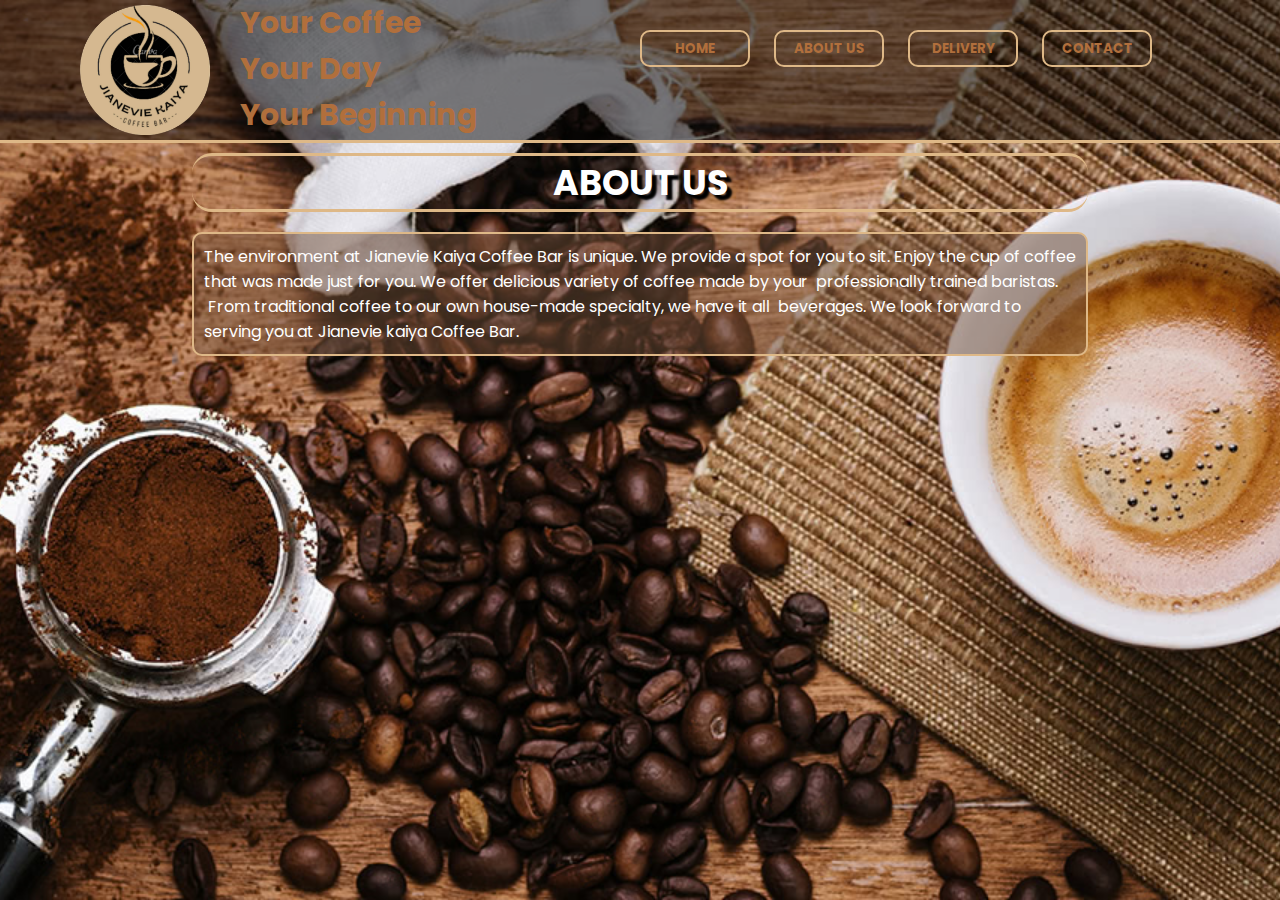
<file: WEB PAGE LAYOUT/about.html>
<!DOCTYPE html>
<html lang="en">
<head>
    <meta charset="UTF-8">
    <meta http-equiv="X-UA-Compatible" content="IE=edge">
    <meta name="viewport" content="width=device-width, initial-scale=1.0">
    <link rel="stylesheet" href="style.css">
    <title>Jianevie kaya Cafe</title>
</head>
<body>
    <header>
    <div class="logo">
        <img src="logo.png" alt="Website's logo" width="130px" height="130px">
    </div>
    <h3>Your coffee <br>
       Your day <br>
       Your beginning
    </h3>
   <div class="navbtns">
    <a href="jianevie kaya.html"><button>Home</button></a>
    <a href="#"><button>About us</button></a>
    <a href="delivery.html"><button>Delivery</button></a>
    <a href="contact.html"><button>Contact</button></a>
   </div>
</header>
    <div class="about">
        <h2>About us</h2>

        <p>
            The environment at Jianevie Kaiya Coffee Bar is unique. We provide a spot for you to sit. Enjoy the cup of coffee that was made just for you. We offer delicious variety of coffee made by your  professionally trained baristas. 
             From traditional coffee to our own house-made specialty, we have it all  beverages. We look forward to serving you at Jianevie kaiya Coffee Bar.
            </p>

    </div>




</body>
</html>
</file>
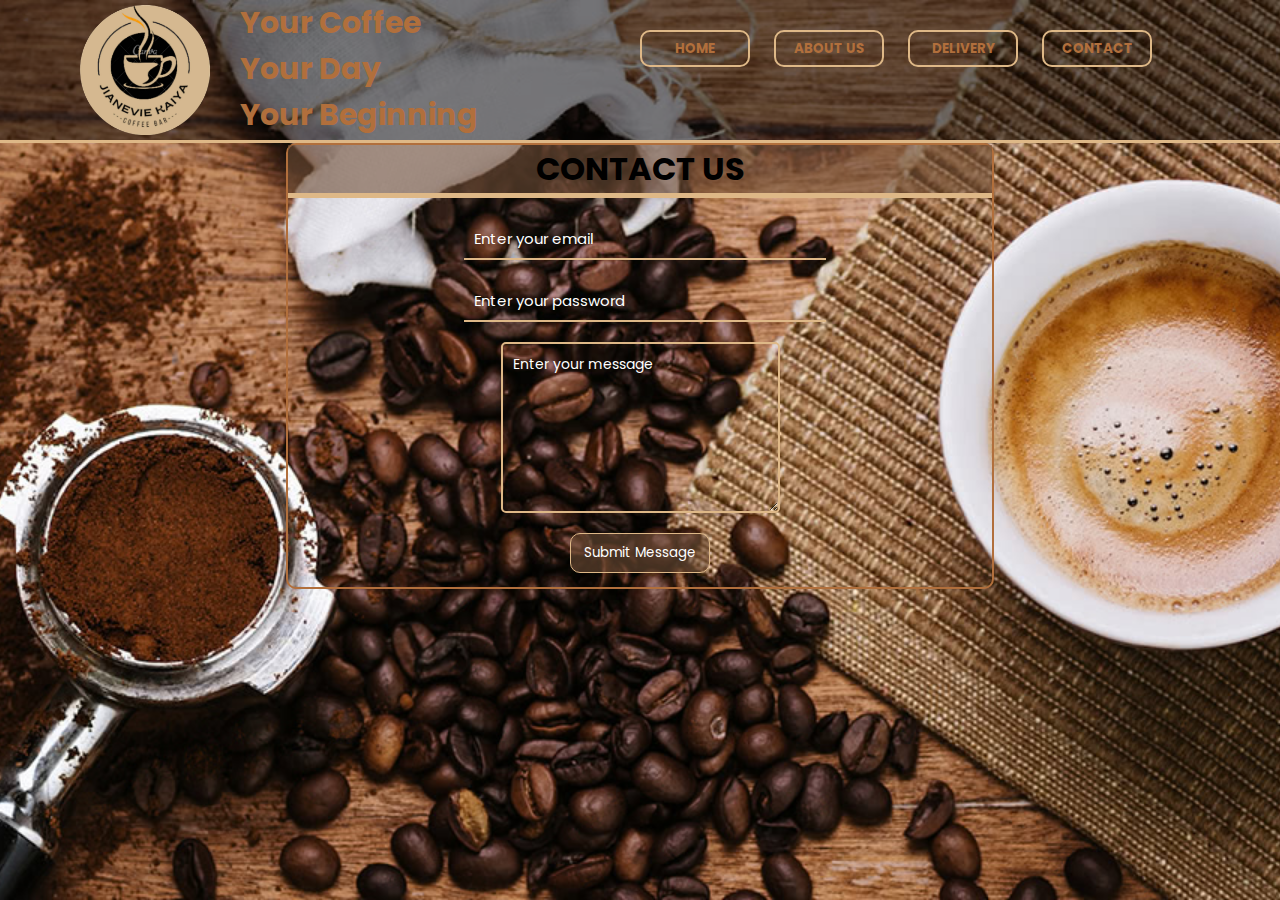
<file: WEB PAGE LAYOUT/contact.html>
<!DOCTYPE html>
<html lang="en">
<head>
    <meta charset="UTF-8">
    <meta http-equiv="X-UA-Compatible" content="IE=edge">
    <meta name="viewport" content="width=device-width, initial-scale=1.0">
    <link rel="stylesheet" href="style.css">
    <title>Jianevie kaya Cafe</title>
</head>
<body>
    <header>
    <div class="logo">
        <img src="logo.png" alt="Website's logo" width="130px" height="130px">
    </div>
    <h3>Your coffee <br>
       Your day <br>
       Your beginning
    </h3>
   <div class="navbtns">
    <a href="jianevie kaya.html"><button>Home</button></a>
    <a href="about.html"><button>About us</button></a>
    <a href="delivery.html"><button>Delivery</button></a>
    <a href="#"><button>Contact</button></a>
   </div>
</header>

      <div class="contact">
        <h1>Contact us</h1>
        <input type="email" name="email" placeholder="Enter your email" required>
        <input type="password" name="password" placeholder="Enter your password" required>
        <textarea type="text" placeholder="Enter your message" cols="20" rows="7"></textarea>
     <button id="submit-btn">Submit Message</button>
  
      </div>
</body>
</html>
</file>
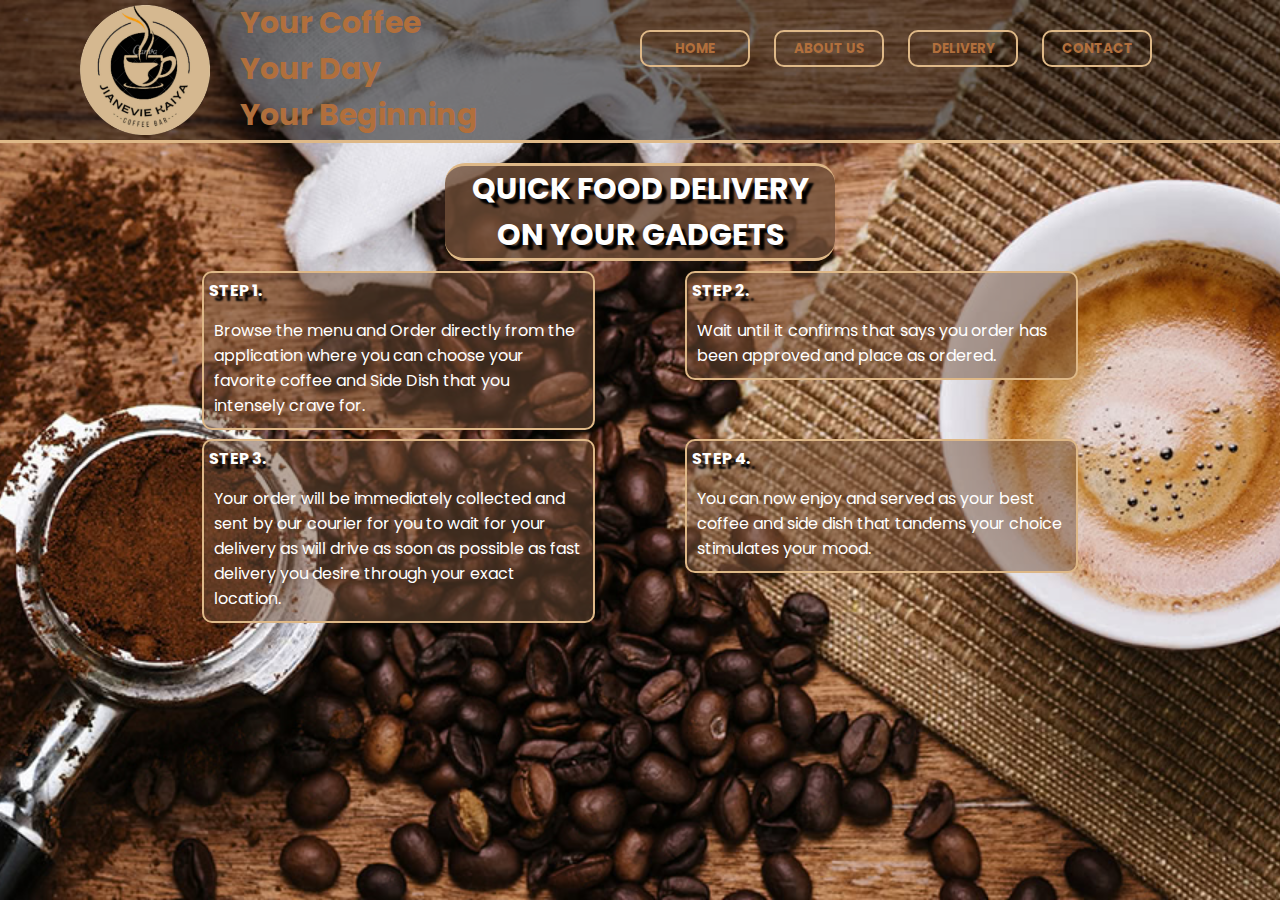
<file: WEB PAGE LAYOUT/delivery.html>
<!DOCTYPE html>
<html lang="en">
<head>
    <meta charset="UTF-8">
    <meta http-equiv="X-UA-Compatible" content="IE=edge">
    <meta name="viewport" content="width=device-width, initial-scale=1.0">
    <link rel="stylesheet" href="style.css">
    <title>Jianevie kaya Cafe</title>
</head>
<body>
    <header>
    <div class="logo">
        <img src="logo.png" alt="Website's logo" width="130px" height="130px">
    </div>
    <h3>Your coffee <br>
       Your day <br>
       Your beginning
    </h3>
   <div class="navbtns">
    <a href="jianivie kaya.html"><button>Home</button></a>
    <a href="about.html"><button>About us</button></a>
    <a href="#"><button>Delivery</button></a>
    <a href="contact.html"><button>Contact</button></a>
   </div>
</header>

  <div class="delivery">
      <h2>QUICK FOOD DELIVERY ON YOUR GADGETS</h2>
    <div class="info1">
        <h4>STEP 2.</h4>
        <p> Wait until it confirms that says you order has been approved and place as ordered.
        </p>
    </div>
    <div class="info2">
        <h4>STEP 1.</h4>
        <p>Browse the menu and Order directly from the application where you can choose your favorite coffee and Side Dish that you intensely crave for.
           
        </p>
    </div>
    <div class="info3">
        <h4>STEP 4.</h4>
        <p>You can now enjoy and served as your best coffee and side dish that tandems your choice stimulates your mood.
        </p>
    </div>
    <div class="info4">
        <h4>STEP 3.</h4>
        <p> Your order will be immediately collected and sent by our courier for you to wait for your delivery as will drive as soon as possible as fast delivery you desire through your exact location.
        </p>
    </div>
  </div>

</body>
</html>
</file>
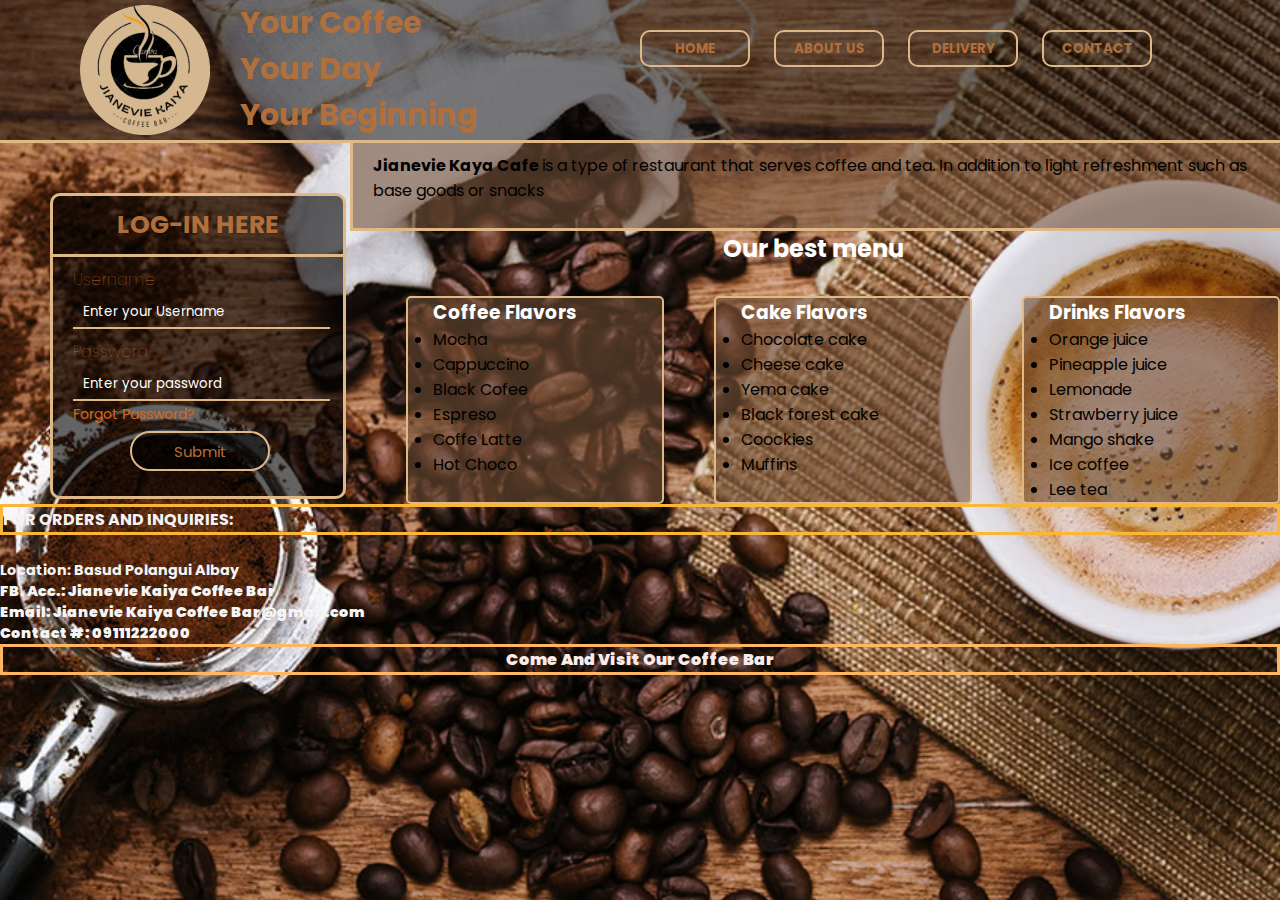
<file: WEB PAGE LAYOUT/jianivie-kaya.html>
<!DOCTYPE html>
<html lang="en">
<head>
    <meta charset="UTF-8">
    <meta http-equiv="X-UA-Compatible" content="IE=edge">
    <meta name="viewport" content="width=device-width, initial-scale=1.0">
    <link rel="stylesheet" href="style.css">
    <title>Jianevie kaya Cafe</title>
</head>
<body>
    <header>
    <div class="logo">
        <img src="logo.png" alt="Website's logo" width="130px" height="130px">
    </div>
    <h3>Your coffee <br>
       Your day <br>
       Your beginning
    </h3>
   <div class="navbtns">
    <a href="#"><button>Home</button></a>
    <a href="about.html"><button>About us</button></a>
    <a href="delivery.html"><button>Delivery</button></a>
    <a href="contact.html"><button>Contact</button></a>
   </div>
</header>

   <div class="loginform">
    <form>
        <h3>Log-in here</h3>
       <h4>Username</h4>
       <input type="text" name="username" placeholder="Enter your Username" required>
       <h4>Password</h4>
       <input type="password" name="password" placeholder="Enter your password" required>
       <a href="#">Forgot Password?</a>
       <button>Submit</button>
    </form>
   </div>
   <main>
    <div class="web-description">
        <p> <strong>Jianevie Kaya Cafe </strong> is a type of restaurant that serves coffee and tea.
        In addition to light refreshment such as base goods or snacks
    </p>
    </div>
    <h2 id="menutext">Our best menu</h2>
    <div class="menu">
   <div class="coffee-flavors">
    <ul>
        <h3>Coffee Flavors</h3>
        <li>Mocha</li>
        <li>Cappuccino</li>
        <li>Black Cofee</li>
        <li>Espreso</li>
        <li>Coffe Latte</li>
        <li>Hot Choco</li>
    </ul>
   </div>
   <div class="cake-flavors">
    <ul>
        <h3>Cake Flavors</h3>
        <li>Chocolate cake</li>
        <li>Cheese cake</li>
        <li>Yema cake</li>
        <li>Black forest cake</li>
        <li>Coockies</li>
        <li>Muffins</li>
    </ul>
   </div>
   <div class="drinks-flavors">
    <ul>
        <h3>Drinks Flavors</h3>
        <li>Orange juice</li>
        <li>Pineapple juice</li>
        <li>Lemonade</li>
        <li>Strawberry juice</li>
        <li>Mango shake</li>
        <li>Ice coffee</li>
        <li>Lee tea</li>
    </ul>
</div>  
</div>
    </main>

<p style= "border: 3px solid rgb(250, 182, 55); font-family: serif; color: rgb(247, 243, 243);">
        <strong> FOR ORDERS AND INQUIRIES:</strong> </u></p>
        
        <br>
        </div>
        <div class="main-text">
        <p style= ""><strong></strong></p>
                <p style= "text-align:left; font-family:serif; color: whitesmoke; font-size: 90%">
                    <strong> Location: Basud Polangui Albay</p>
                <p style= "text-align:left; font-family: serif; color: whitesmoke; font-size: 90%">
                    <strong> FB. Acc.: Jianevie Kaiya Coffee Bar </p>
                <p style= "text-align:left; font-family: serif; color: whitesmoke; font-size: 90%">
                     <strong> Email: Jianevie Kaiya Coffee Bar@gmail.com</p>
                <p style= "text-align:left; font-family: serif; color: whitesmoke; font-size: 90%">
                    <strong> Contact #: 09111222000</p>
                 </strong> </u></p> 
        
        
        </div>
        <p style= "text-align:center; border: 3px solid rgb(255, 182, 98); font-family: serif; color: rgb(250, 235, 235); font-size: 100%">
            <strong> Come And Visit Our Coffee Bar</p>
         </strong> </u></p> 

</body>
</html>
</file>
<file: WEB PAGE LAYOUT/style.css>
@import url('https://fonts.googleapis.com/css2?family=Noto+Sans:wght@700&family=Poppins:wght@400;500;600&display=swap');

* {
    margin: 0;
    padding: 0;
    font-family: "Poppins", sans-serif;
}

/* Main content starts here */

body {
    background-image: url("bg.jpg");
    background-repeat: no-repeat;
    background-size: cover;
    background-attachment: fixed;
    background-position: center;
    overflow-y: scroll;
}

header {
    border-bottom: 3px solid burlywood;
    height: 140px;
    background: rgba(0, 0, 0, 0.5);
}


header .logo img {
    padding-top: 5px;
    float: left;
    margin-left: 80px;
    margin-right: 30px;
}

header h3 {
    color: #b16f3c;
    text-transform: capitalize;
    font-size: 30px;
    margin-left: auto;
    
}

header .navbtns {
    display: inline-block;
    margin-left: 50%;
    position: absolute;
    top: 0;
    margin-top: 30px;
    margin-right: 50px;

}

header .navbtns button {
    border: 2px solid burlywood;
    width: 110px;
    height: 37px;
    border-radius: 10px;
    text-transform: uppercase;
    font-weight: bold;
    color: #b16f3c;
    margin-right: 20px;
    background: transparent;
}

.loginform {
    float: left;
    margin-top: 50px;
    margin-left: 50px;

}

.loginform form {
    border: 3px solid burlywood;
    border-radius: 10px;
    background: rgba(0, 0, 0, 0.6);
    width: 290px;
    height: 300px;
}

.loginform form h3 {
    color: #b16f3c;
    padding-top: 10px;
    text-transform: uppercase;
    font-size: 25px;
    border-bottom: 3px solid burlywood;
    padding-bottom: 10px;
    text-align: center;
}

.loginform form h4 {
   padding-top: 10px;
   margin-left: 20px;
   color: #b16f3c;
   font-size: 16px;
   font-weight: 100;
}

.loginform form input {
    margin-left: 20px;
    margin-top: 5px;
    width: 85%;
    height: 30px;
    border: none;
    outline: none;
    border-bottom: 2px solid burlywood;
    background: transparent;
    padding-left: 10px;
}

.loginform a {
    text-decoration: none;
    color: chocolate;
    margin-left: 20px;
    font-size: 14px;

}

.loginform form button {
    margin-top: 5px;
    margin-left: 77px;
    width: 140px;
    height: 40px;
    border: 2px solid burlywood;
    border-radius: 50px;
    background:rgba(0, 0, 0, 0.6);
    color: #b16f3c;
    font-size: 15px
}

.loginform form input[type=text] {
    color:  #ffffff;
}

.loginform form input[type=password] {
   color: #ffffff;
}

::placeholder {
    color: #ffffff;   
}

main .web-description {
    background: rgba(111, 78, 55, 0.6);
    border-bottom: 3px solid burlywood;
    border-left: 3px solid burlywood;
    margin-left: 350px;
    padding-top: 10px;
    height: 75px;
    padding-left: 20px;
}

#menutext {
    color:white;
    text-align: center;
    
}

main .menu {
    padding-top: 30px;
    display: flex;
}

main .coffee-flavors {
    background: rgba(111, 78, 55, 0.6);
    border: 2px solid burlywood;
    border-radius: 5px;
    margin-left: 60px;
    padding-left: 25px; 
    width: 230px;
    transition: 1s;
}

main .cake-flavors {
    background: rgba(111, 78, 55, 0.6);
    border: 2px solid burlywood;
    border-radius: 5px;
    margin-left: 50px;
    padding-left: 25px;
    width: 230px;
    transition: 1s;
}

main .drinks-flavors {
    background: rgba(111, 78, 55, 0.6);
    border: 2px solid burlywood;
    border-radius: 5px;
    margin-left: 50px;
    padding-left: 25px;
    width: 230px;
    transition: 1s;
}

main ul h3 {
    color: white;
}

header button:hover {
    cursor: pointer;
    color: white;
    background-color: #b16f3c;
}

header button:active {
    background: rgba(111, 78, 55, 0.8);
}


.loginform button:hover {
    cursor: pointer;
    color: black;
    background-color: #b16f3c;
}

.loginform button:active {
    background: rgba(111, 78, 55, 0.8);
}


main li:hover {
    cursor: pointer;
    color: white;
}


main .coffee-flavors:hover {
    background: rgba(111, 78, 55, 0.4);
}

main .cake-flavors:hover {
    background: rgba(111, 78, 55, 0.4);
}

main .drinks-flavors:hover {
    background: rgba(111, 78, 55, 0.4);
}

/* MAIN PART ENDS HERE*/



/* ABOUT PART STARTS HERE */

.about {
    margin-top: 10px;
    margin-left: 15%;
    margin-right: 15%;
    
}

.about h2 {
    text-align: center;
    color: coral;
    text-transform: uppercase;
    text-shadow: 5px 5px 2px black;
    color: white;
    font-size: 35px;
    margin-bottom: 20px;
    border-bottom: 3px solid burlywood;
    border-top: 3px solid burlywood;
    border-radius: 20px;
}

.about p {
    background: rgba(111, 78, 55, 0.5);
    border-radius: 10px;
    padding: 10px;
    border: 2px solid burlywood;
    color: white;
    transition: 0.7s;
}

.about p:hover {
   background: rgba(111, 78, 55, 0.9);
}

/*ABOUT US ENDS HERE */



/*DELIVERY PART STARTS HERE */

.delivery {
    margin-top: 20px;
    margin-left: 12%;
    margin-right: 12%;


}

.delivery h2 {
    margin-top: 1%;
    text-align: center;
    font-size: 30px;
    color: white;
    text-shadow: 5px 5px 2px black;
    text-transform: uppercase;
    margin-left: 30%;
    margin-right: 30%;
    border-top: 3px solid burlywood;
    border-bottom: 3px solid burlywood;
    border-radius: 20px;
    background: rgba(111, 78, 55, 0.8);
}

.delivery h4 {
    color: white;
    text-transform: uppercase;
    padding: 5px;
    text-shadow: 5px 5px 2px black;

}

.delivery p {
    color: white;
    padding: 10px;
}


.delivery .info1 {
    border: 2px solid burlywood;
    margin-top: 1%;
    margin-left: 5;
    width: 40%;
    float: right;
    margin-right: 5%;
    border-radius: 10px;
    background: rgba(111, 78, 55, 0.5);
    transition: 0.7s;
 
}

.delivery .info2 {
    border: 2px solid burlywood;
    margin-top: 1%;
    margin-left: 5%;
    width: 40%;
    border-radius: 10px;
    background: rgba(111, 78, 55, 0.5);
    transition: 0.7s;
 
}

.delivery .info3 {
    border: 2px solid burlywood;
    margin-top: 1%;
    margin-left: 5%;
    width: 40%;
    float: right;
    margin-right: 5%;
    border-radius: 10px;
    background: rgba(111, 78, 55, 0.5);
    transition: 0.7s;
}

.delivery .info4 {
    border: 2px solid burlywood;
    margin-top: 1%;
    margin-left: 5%;
    width: 40%;
    border-radius: 10px;
    background: rgba(111, 78, 55, 0.5);
    transition: 0.7s;
}

.delivery .info1:hover {
    background: rgba(111, 78, 55, 0.9);
}

.delivery .info2:hover {
    background: rgba(111, 78, 55, 0.9);
}

.delivery .info3:hover {
    background: rgba(111, 78, 55, 0.9);
}

.delivery .info4:hover {
    background: rgba(111, 78, 55, 0.9);
}

/* DELIVERY PART ENDS HERE*/





/*CONTACT PART STARTS HERE*/

.contact {
    border: 2px solid #b16f3c;
    border-radius: 10px;
    width: 55%;
    margin: auto;
}

.contact h1 {
    text-align: center;
    border-bottom: 5px solid burlywood;
    background: rgba(111, 78, 55, 0.6);
    text-transform: uppercase;
}

.contact input {
    margin-top: 20px;
    margin-left: 25%;
    display: block;
    width: 50%;
    height: 40px;
    margin-bottom: 20px;
    border: none;
    outline: none;
    background: transparent;
    border-bottom: 2px solid burlywood;
    padding-left: 10px;
}

.contact input[type=email] {
    color: white;
    font-size: 15px;

}
.contact input[type=password] {
    color: white;
    font-size: 15px;
}

.contact input::placeholder {
    font-size: 15px;
}

.contact textarea {
   display: block;
   border: 2px solid burlywood;
   border-radius: 5px;
   outline: none;
   background: transparent;
  margin: auto;
   padding: 10px;
}

.contact textarea::placeholder {
    color: white;
    font-size: 14px;
}

.contact textarea[type=text] {
    color: white;
    font-size: 14px;
}

.contact #submit-btn {
  margin-top: 20px;
  margin-left: 40%;
  background: rgba(111, 78, 55, 0.6);
  width: 20%;
  height: 40px;
  border: 1px solid burlywood;
  border-radius: 10px;
  margin-bottom: 2%;
  color: white;
}

.contact #submit-btn:hover {
   cursor: pointer;
   background-color: #b16f3c; 
   color: black;
}

.contact #submit-btn:active {
    background: rgba(111, 78, 55, 0.8);
}

/* CONTACT PART ENDS HERE*/
</file>
